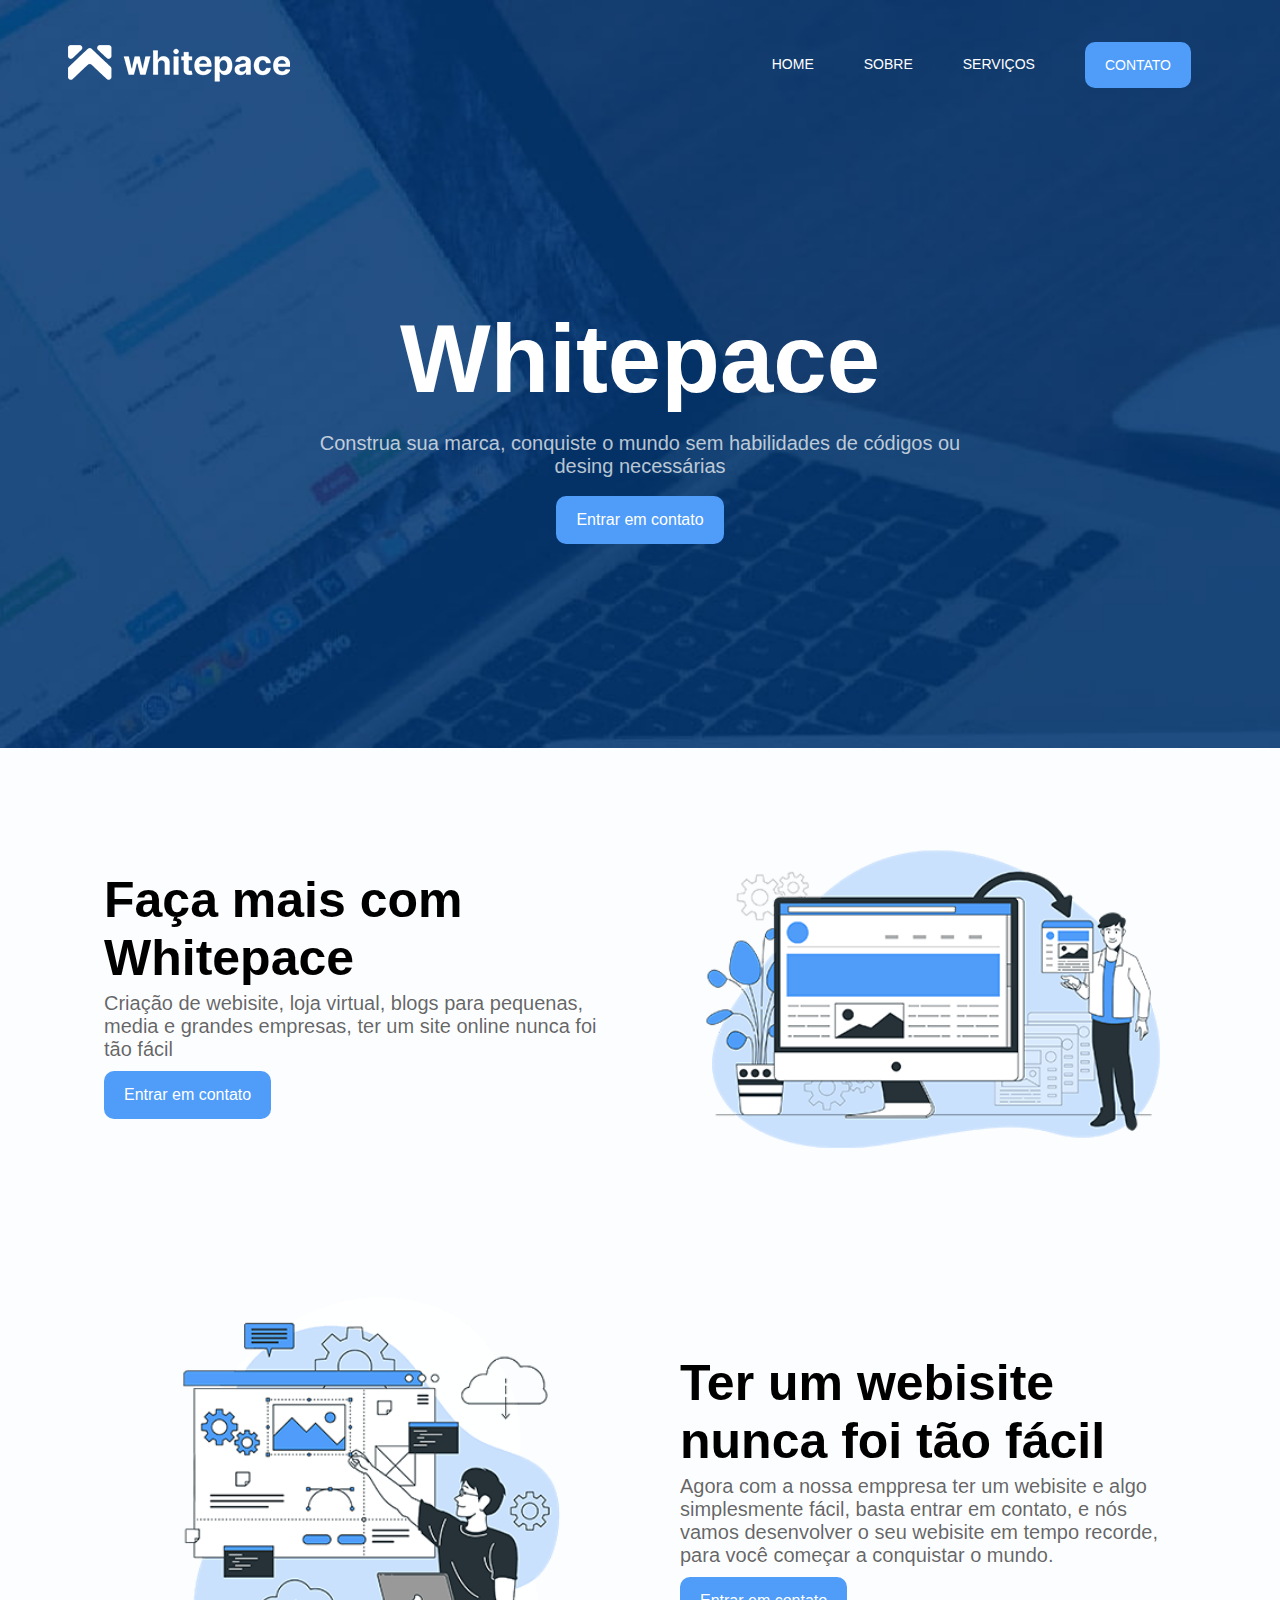
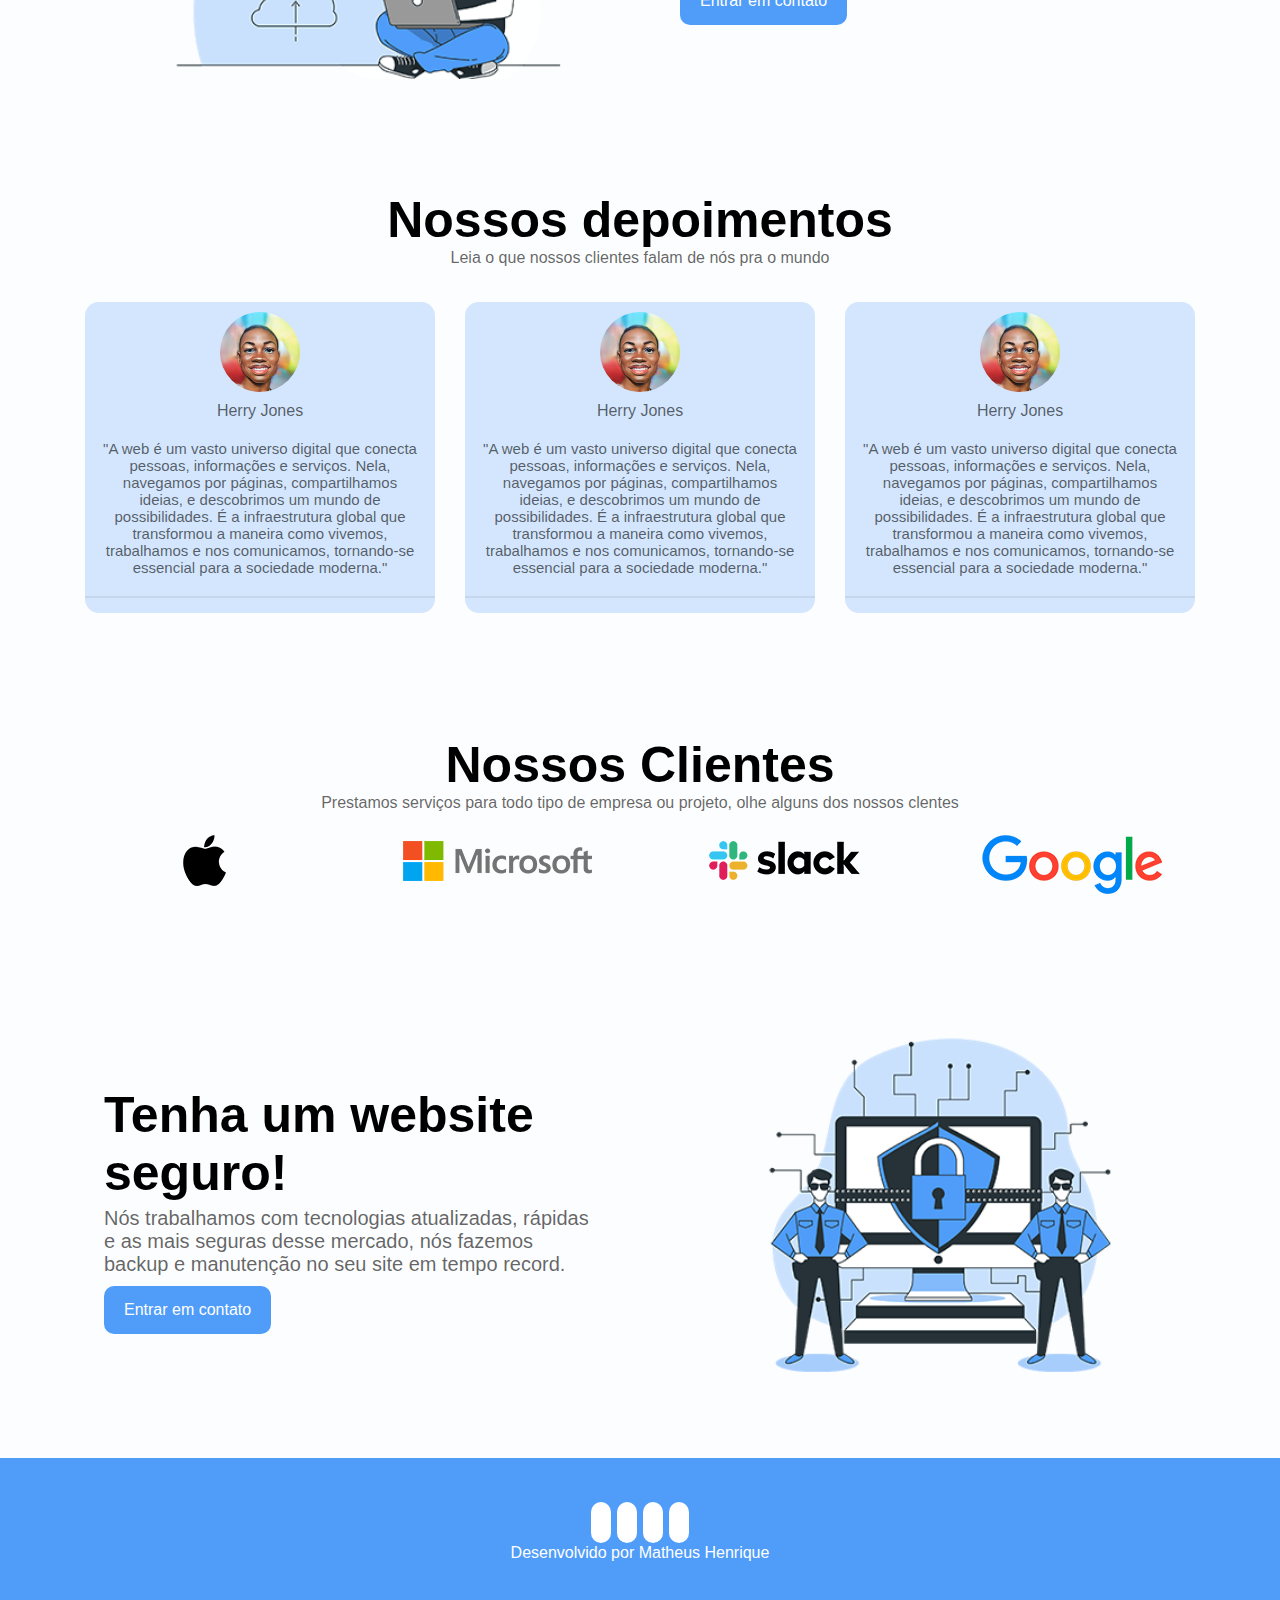
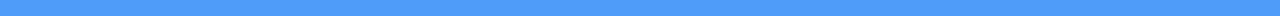
<file: index.html>
<!DOCTYPE html>
<html lang="pt-br">
<head>
    <meta charset="UTF-8">
    <meta http-equiv="X-UA-Compatible" content="IE=edge">
    <meta name="viewport" content="width=device-width, initial-scale=1.0">
    <link rel="stylesheet" href="https://cdnjs.cloudflare.com/ajax/libs/font-awesome/6.5.1/css/all.min.css" integrity="sha512-DTOQO9RWCH3ppGqcWaEA1BIZOC6xxalwEsw9c2QQeAIftl+Vegovlnee1c9QX4TctnWMn13TZye+giMm8e2LwA==" crossorigin="anonymous" referrerpolicy="no-referrer" />
    <link rel="stylesheet" href="CSS/style.css">
    <title>Website html css e javascript</title>
</head>
<body>
    <header style="background-image: url('img/background-home.jpg')">
        <div class="container">
            <nav>
                <a href="index.html">
                    <img src="img/logo.png" alt="Logo">
                </a>
                <ul class="ul">
                    <a href="index.html">Home</a>
                    <a href="sobre.html">Sobre</a>
                    <a href="Serviços.html">Serviços</a>
                    <a class="btn" href="contatos.html">Contato</a>
                    <div class="close-icon" onclick="closeMenu()">
                        <i class="fa fa-times-circle"></i>
                    </div>
                </ul>
                <div class="menu-icon" onclick="openMenu()">
                    <i class="fa fa-bars"></i>
                </div>
            </nav>
            <section class="banner">
                <div class="banner-text">
                    <h1>Whitepace</h1>
                    <p>Construa sua marca, conquiste o mundo sem habilidades de códigos ou desing necessárias</p>
                    <a href="contatos.html" class="btn animate-btn">Entrar em contato</a>
                </div>
            </section>
        </div>
    </header>
    <!--container 2 --> 
    <section class="faca-mais">
            <div class="container">
                <div class="faca-mais-text">
                <h3> Faça mais com Whitepace</h3>
                <p> Criação de webisite, loja virtual, blogs para pequenas, media e grandes empresas,
                    ter um site online nunca foi tão fácil
                </p>
                <a href="contatos.html" class="btn animate-btn">Entrar em contato</a>
            </div>
                <div class="faca-mais-img">
                <img src="img/img-1.png" alt="">
                </div>
            </div>
    </section>
        <!--container 2 -->
        <!--container 3 -->
        <section class="faca-mais">
            <div class="container">
                <div class="faca-mais-img">
                    <img src="img/img-2.png" alt="">
                    </div>
                <div class="faca-mais-text">
                <h3> Ter um webisite nunca foi tão fácil</h3>
                <p> Agora com a nossa emppresa ter um webisite e algo simplesmente fácil, basta entrar em contato, e nós vamos desenvolver o seu webisite em tempo recorde, para você
                    começar a conquistar o mundo.
                </p>
                    <a href="contatos.html" class="btn">Entrar em contato</a>
                </div>  
            </div>
            <!--container 3 --> 
    </section>
    <!-- fim container 3 -->
    <!-- depoimentos-->
    <section class="depoimentos">
        <div class="container">
            <h3>Nossos depoimentos</h3>
            <p>Leia o que nossos clientes falam de nós pra o mundo</p>
            <div class="cards">
                <!--card 1-->
                <div class="card-item">
                    <img src="img/me.jpg" alt="Matheus">
                    <p class="nome-user">Herry Jones</p>
                    <p class="depoimento-user">
                        "A web é um vasto universo digital que conecta pessoas, informações e serviços. Nela, 
                        navegamos por páginas, compartilhamos ideias, e descobrimos um mundo
                         de possibilidades. É a infraestrutura global que transformou a maneira como vivemos,
                          trabalhamos e nos comunicamos, tornando-se essencial para a sociedade moderna."
                    </p>
                    
                    <div class="estrelas">
                        <i class="fa-solid fa-star"></i>
                        <i class="fa-solid fa-star"></i>
                        <i class="fa-solid fa-star"></i>
                        <i class="fa-solid fa-star"></i>
                        <i class="fa-regular fa-star"></i>
                    </div>
                </div>
                <!--card 1-->
                <!--card 2-->
                <div class="card-item">
                    <img src="img/me.jpg" alt="Matheus">
                    <p class="nome-user">Herry Jones</p>
                    <p class="depoimento-user">
                        "A web é um vasto universo digital que conecta pessoas, informações e serviços. Nela, 
                        navegamos por páginas, compartilhamos ideias, e descobrimos um mundo
                         de possibilidades. É a infraestrutura global que transformou a maneira como vivemos,
                          trabalhamos e nos comunicamos, tornando-se essencial para a sociedade moderna."
                    </p>
                    <div class="estrelas">
                        <i class="fa-solid fa-star"></i>
                        <i class="fa-solid fa-star"></i>
                        <i class="fa-solid fa-star"></i>
                        <i class="fa-solid fa-star"></i>
                        <i class="fa-regular fa-star"></i>
                    </div>
                </div>
                <!--card 2-->
                <!--card 3-->
                <div class="card-item">
                    <img src="img/me.jpg" alt="Matheus">
                    <p class="nome-user">Herry Jones</p>
                    <p class="depoimento-user">
                        "A web é um vasto universo digital que conecta pessoas, informações e serviços. Nela, 
                        navegamos por páginas, compartilhamos ideias, e descobrimos um mundo
                         de possibilidades. É a infraestrutura global que transformou a maneira como vivemos,
                          trabalhamos e nos comunicamos, tornando-se essencial para a sociedade moderna."
                    </p>
                    <div class="estrelas">
                        <i class="fa-solid fa-star"></i>
                        <i class="fa-solid fa-star"></i>
                        <i class="fa-solid fa-star"></i>
                        <i class="fa-solid fa-star"></i>
                        <i class="fa-regular fa-star"></i>
                    </div>
                </div>
                <!--card 3-->
                </div>
            </div>
    </section>
    <!-- inicio cleintes-->
    <section class="clientes">
        <div class="container">
            <h3>Nossos Clientes</h3>
            <p>Prestamos serviços para todo tipo de empresa ou projeto,
             olhe alguns dos nossos clentes</p>
             <div>
                <img src="img/apple.png" alt="">
                <img src="img/microsoft.png" alt="">
                <img src="img/slack.png" alt="">
                <img src="img/google.png" alt="">
             </div>
        </div>
    </section>
    <!-- fim cliente-->
    
    <section class="faca-mais">
        <div class="container">
            <div class="faca-mais-text">
            <h3> Tenha um website seguro!</h3>
            <p> Nós trabalhamos com tecnologias atualizadas, rápidas e as mais seguras desse mercado, nós fazemos backup e manutenção no seu site em tempo record.
            </p>
            <a href="contatos.html" class="btn animate-btn">Entrar em contato</a>
        </div>
            <div class="faca-mais-img">
            <img src="img/security.png" alt="">
            </div>
        </div>
</section>
    <footer class="footer">
        <div class="container">
            <div class="links">
                <a href="#"> <i class="fa-brands fa-facebook-f"> </i> </a>
                <a href="#"> <i class="fa-brands fa-instagram"></i> </a>
                <a href="#"> <i class="fa-brands fa-github"></i> </a>
                <a href="#"> <i class="fa-brands fa-linkedin"></i> </a>
            </div>
            <p>Desenvolvido por Matheus Henrique</p>
        </div>
    </footer>
    <script src="js/main.js"></script>
</body>
</html>
</file>
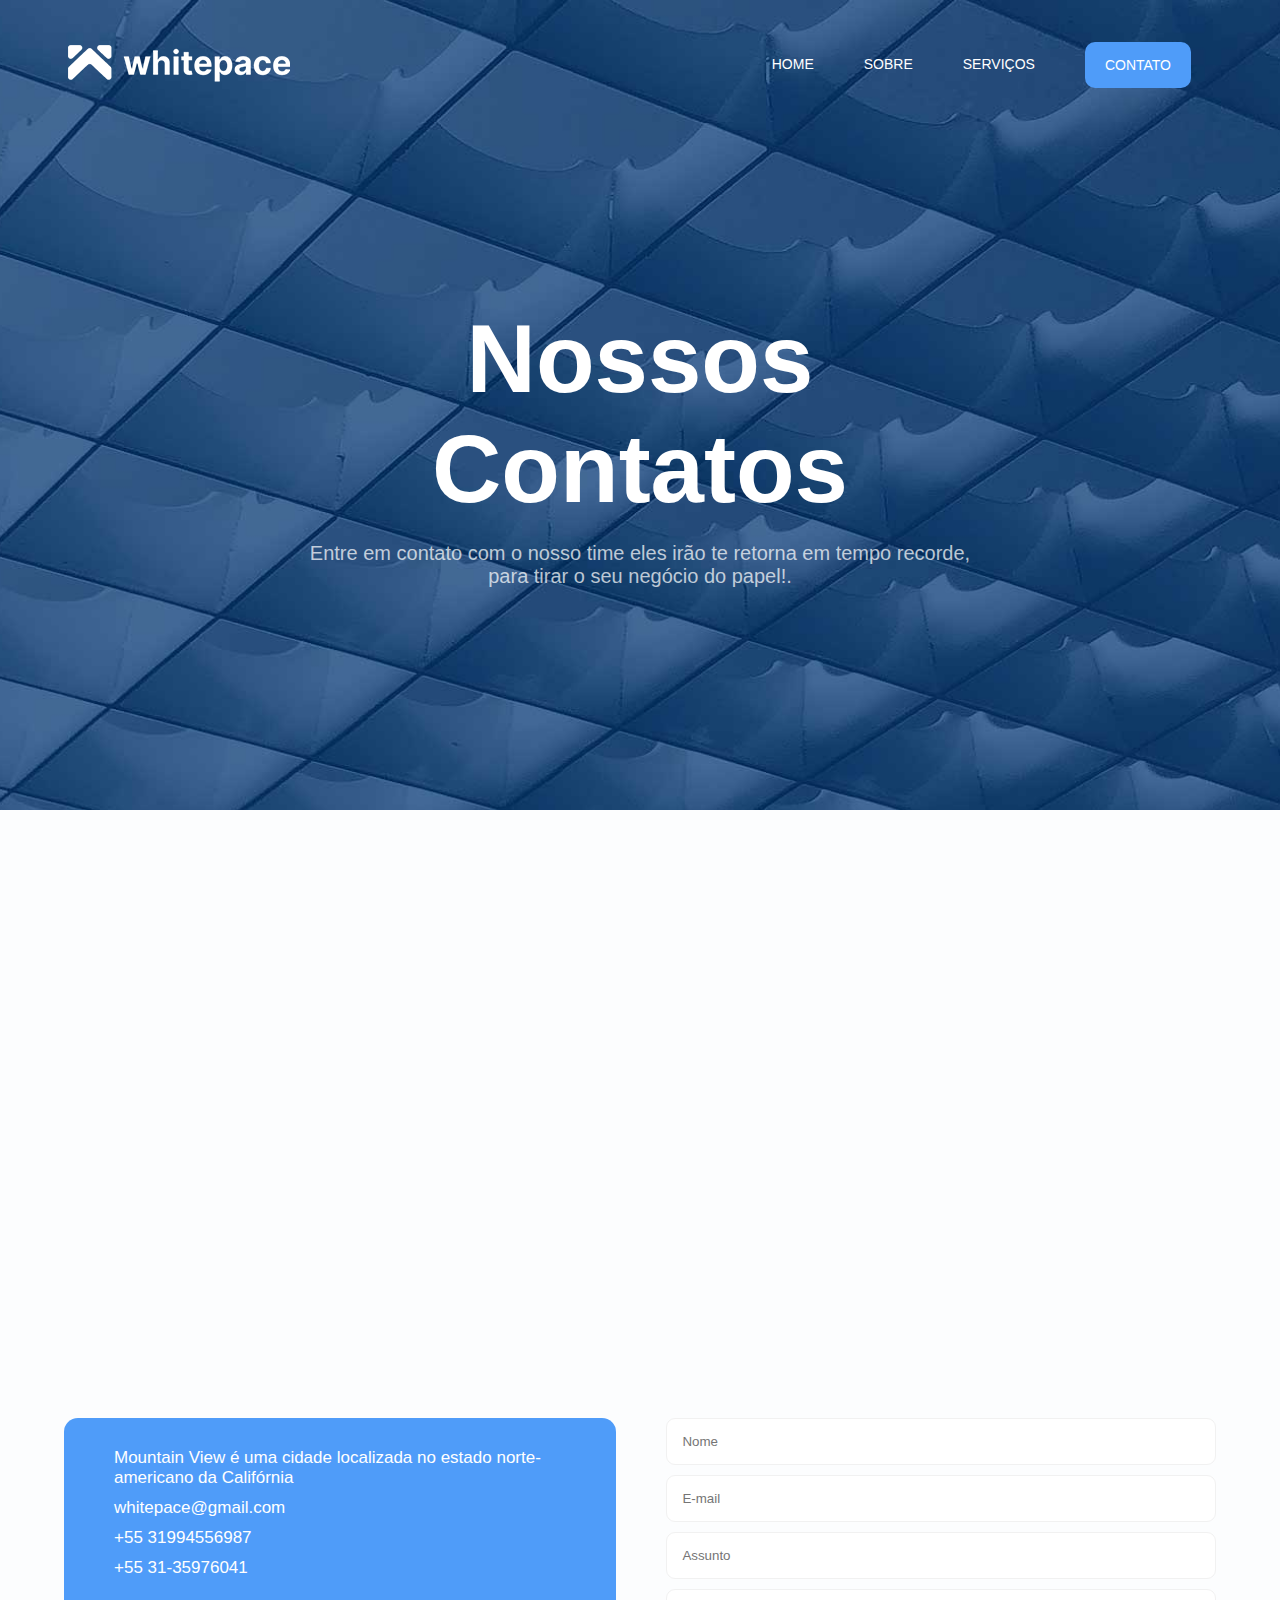
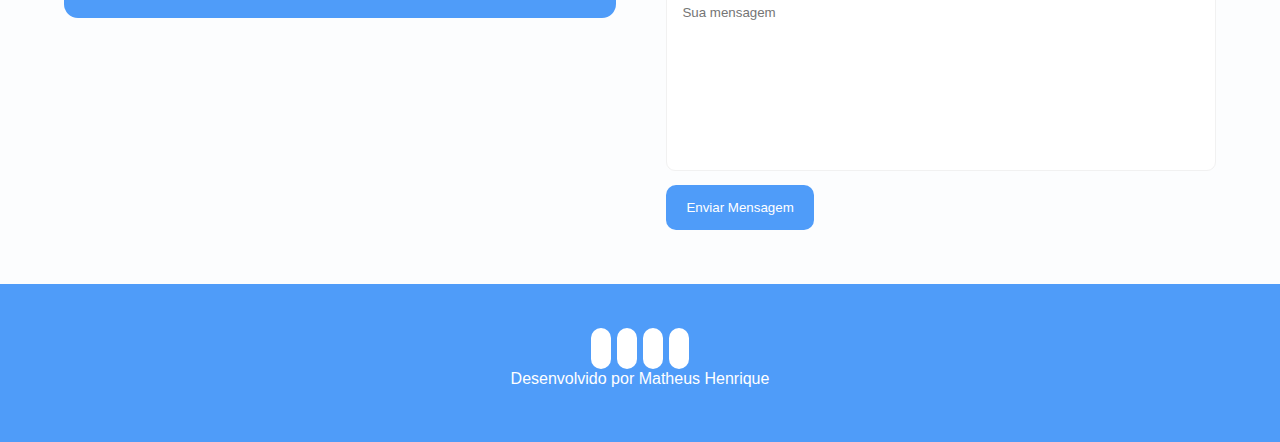
<file: contatos.html>
<!DOCTYPE html>
<html lang="pt-br">
<head>
    <meta charset="UTF-8">
    <meta http-equiv="X-UA-Compatible" content="IE=edge">
    <meta name="viewport" content="width=device-width, initial-scale=1.0">
    <link rel="stylesheet" href="https://cdnjs.cloudflare.com/ajax/libs/font-awesome/6.5.1/css/all.min.css" integrity="sha512-DTOQO9RWCH3ppGqcWaEA1BIZOC6xxalwEsw9c2QQeAIftl+Vegovlnee1c9QX4TctnWMn13TZye+giMm8e2LwA==" crossorigin="anonymous" referrerpolicy="no-referrer" />
    <link rel="stylesheet" href="CSS/style.css">
    <title> Contatos | Website html css e javascript</title>
</head>
<body>
    <header style="background-image: url('img/background-contacto.jpg')">
        <div class="container">
            <nav>
                <a href="index.html">
                    <img src="img/logo.png" alt="Logo">
                </a>
                <ul class="ul">
                    <a href="index.html">Home</a>
                    <a href="sobre.html">Sobre</a>
                    <a href="serviços.html">Serviços</a>
                    <a class="btn" href="contatos.html">Contato</a>
                    <div class="close-icon" onclick="closeMenu()">
                        <i class="fa fa-times-circle"></i>
                    </div>
                </ul>
                <div class="menu-icon" onclick="openMenu()">
                    <i class="fa-solid fa-bars"></i>
                </div>
            </nav>
            <section class="banner">
                <div class="banner-text">
                    <h1>Nossos Contatos</h1>
                    <p>Entre em contato com o nosso time eles irão te 
                        retorna em tempo recorde, para tirar o seu negócio do papel!.
                    </p>
                </div>
            </section>
        </div>
    </header>
    <!--container 2 --> 
    <section class="contato">
        <div class="container">
            <div class="mapa">
                <iframe src="https://www.google.com/maps/embed?pb=!1m18!1m12!1m3!1d50704.053320323124!2d-122.122466505271!3d37.41339612613954!2m3!1f0!2f0!3f0!3m2!1i1024!2i768!4f13.1!3m3!1m2!1s0x808fb7495bec0189%3A0x7c17d44a466baf9b!2sMountain%20View%2C%20CA%2C%20EUA!5e0!3m2!1spt-BR!2sbr!4v1710435532800!5m2!1spt-BR!2sbr" width="100%" height="500px" style="border:0;" allowfullscreen="" loading="lazy" referrerpolicy="no-referrer-when-downgrade"></iframe>
            </div>
            <div class="contato-info">
                <div class="left-side">
                    <div>
                        <i class="fa-solid fa-location-dot"></i>
                        <p>Mountain View é uma cidade localizada no estado norte-americano da Califórnia </p>
                    </div>
                    <div>
                        <i class="fa-solid fa-envelope"></i>
                        <p>whitepace@gmail.com</p>
                    </div>
                    <div>
                        <i class="fa-solid fa-phone"></i>
                        <p>+55 31994556987</p>
                    </div>
                    <div>
                        <i class="fa-solid fa-phone"></i>
                        <p>+55 31-35976041</p>
                    </div>
                </div>
                <div class="right-side">
                <form action="">
                    <input type="text" placeholder="Nome" required>
                    <input type="email" placeholder="E-mail" required>
                    <input type="text" placeholder="Assunto" required>
                    <textarea cols="30" rows="10" placeholder="Sua mensagem" required></textarea>
                    <button class="btn">Enviar Mensagem</button>
                </form>
            </div>
        </div>
    </section>
    <!--inicio footer-->
    <footer class="footer">
        <div class="container">
            <div class="links">
                <a href="#"> <i class="fa-brands fa-facebook-f"> </i> </a>
                <a href="#"> <i class="fa-brands fa-instagram"></i> </a>
                <a href="#"> <i class="fa-brands fa-github"></i> </a>
                <a href="#"> <i class="fa-brands fa-linkedin"></i> </a>
            </div>
            <p>Desenvolvido por Matheus Henrique</p>
        </div>
    </footer>
    <!--fim footer-->
    <script src="js/main.js"></script>
</body>
</html>
</file>
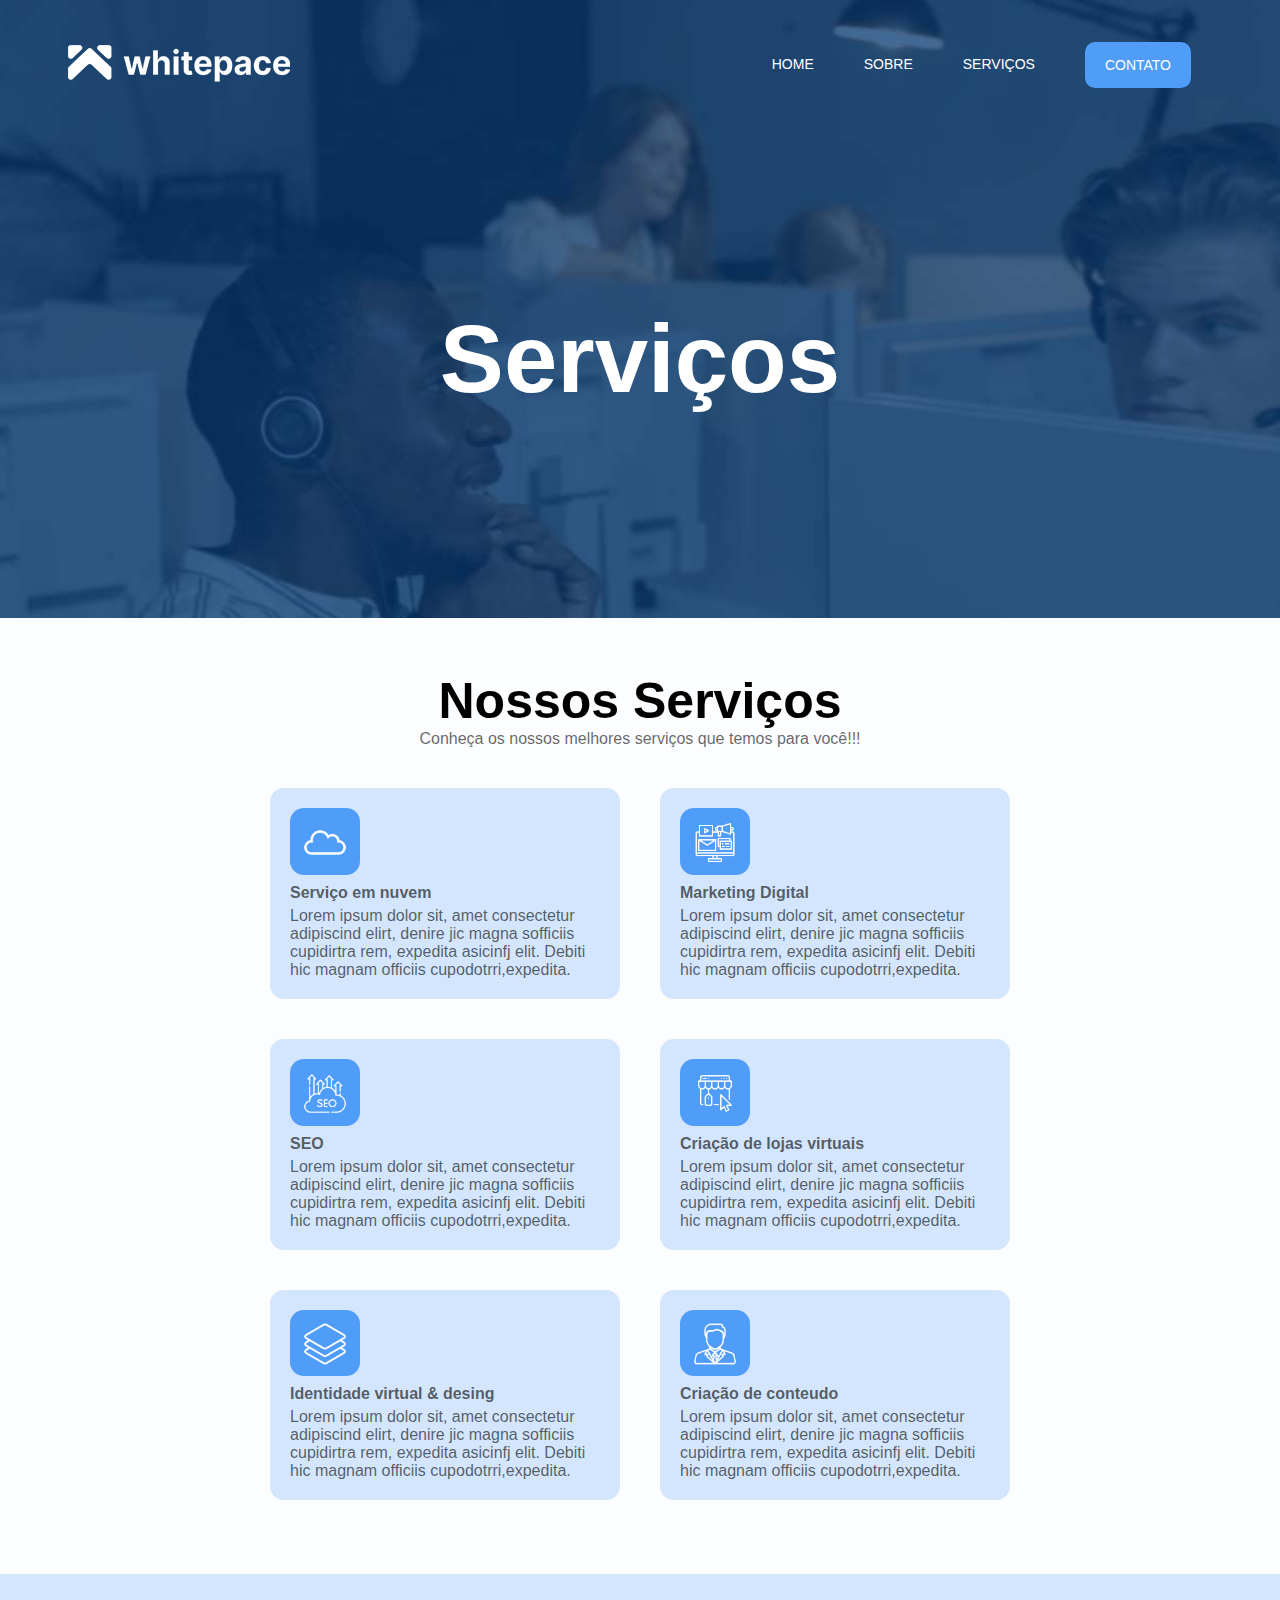
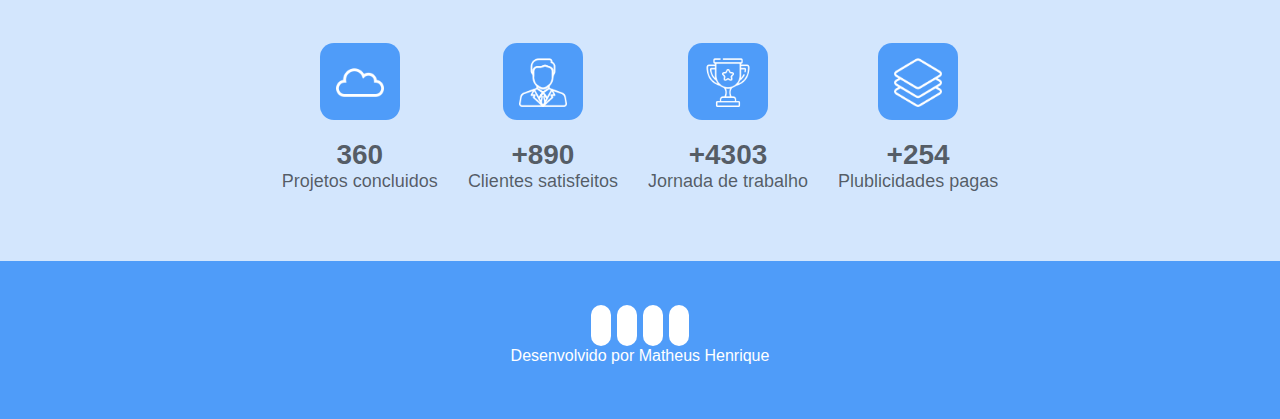
<file: Serviços.html>
<!DOCTYPE html>
<html lang="pt-br">
<head>
    <meta charset="UTF-8">
    <meta http-equiv="X-UA-Compatible" content="IE=edge">
    <meta name="viewport" content="width=device-width, initial-scale=1.0">
    <link rel="stylesheet" href="https://cdnjs.cloudflare.com/ajax/libs/font-awesome/6.5.1/css/all.min.css" integrity="sha512-DTOQO9RWCH3ppGqcWaEA1BIZOC6xxalwEsw9c2QQeAIftl+Vegovlnee1c9QX4TctnWMn13TZye+giMm8e2LwA==" crossorigin="anonymous" referrerpolicy="no-referrer" />
    <link rel="stylesheet" href="CSS/style.css">
    <title> Serviços | Website html css e javascript</title>
</head>
<body>
    <header style="background-image: url('img/background-servicos.jpg')">
        <div class="container">
            <nav>
                <a href="index.html">
                    <img src="img/logo.png" alt="Logo">
                </a>
                <ul class="ul">
                    <a href="index.html">Home</a>
                    <a href="sobre.html">Sobre</a>
                    <a href="Serviços.html">Serviços</a>
                    <a class="btn" href="contatos.html">Contato</a>
                    <div class="close-icon" onclick="closeMenu()">
                        <i class="fa fa-times-circle"></i>
                    </div>
                </ul>
                <div class="menu-icon" onclick="openMenu()">
                    <i class="fa-solid fa-bars"></i>
                </div>
            </nav>
            <section class="banner">
                <div class="banner-text">
                    <h1>Serviços</h1>
                </div>
            </section>
        </div>
    </header>
    <!--container 2 --> 

    <section class="servicos">
        <div class="container">
            <h3>Nossos Serviços</h3>
            <p>Conheça os nossos melhores serviços que temos para você!!!</p>
            <!--rows cards-->
            <div class="rows-cards">
                 <!--rows cards 1-->
                <div class="row-card-item">
                    <img src="img/cloud.png" alt="">
                    <p class="nome-servico"><strong>Serviço em nuvem</strong></p>
                    <P class="descricao-servico">Lorem ipsum dolor sit, amet consectetur
                        adipiscind elirt, denire jic magna sofficiis 
                        cupidirtra rem, expedita asicinfj elit. Debiti hic
                         magnam officiis cupodotrri,expedita.
                    </P>
                </div>
                 <!-- fim rows cards 1-->
                  <!--rows cards 2-->
                <div class="row-card-item">
                    <img src="img/digital-marketing.png" alt="">
                    <p class="nome-servico"><strong>Marketing Digital</strong></p>
                    <P class="descricao-servico">Lorem ipsum dolor sit, amet consectetur
                        adipiscind elirt, denire jic magna sofficiis 
                        cupidirtra rem, expedita asicinfj elit. Debiti hic
                         magnam officiis cupodotrri,expedita.
                    </P>
                </div>
                 <!-- fim rows cards 2-->
                  <!--rows cards 3-->
                <div class="row-card-item">
                    <img src="img/seo.png" alt="">
                    <p class="nome-servico"><strong>SEO</strong></p>
                    <P class="descricao-servico">Lorem ipsum dolor sit, amet consectetur
                        adipiscind elirt, denire jic magna sofficiis 
                        cupidirtra rem, expedita asicinfj elit. Debiti hic
                         magnam officiis cupodotrri,expedita.
                    </P>
                </div>
                 <!-- fim rows cards 3-->
                  <!--rows cards 4-->
                <div class="row-card-item">
                    <img src="img/virtual_store.png" alt="">
                    <p class="nome-servico"><strong>Criação de lojas virtuais</strong></p>
                    <P class="descricao-servico">Lorem ipsum dolor sit, amet consectetur
                        adipiscind elirt, denire jic magna sofficiis 
                        cupidirtra rem, expedita asicinfj elit. Debiti hic
                         magnam officiis cupodotrri,expedita.
                    </P>
                </div>
                 <!-- fim rows cards 4-->
                  <!--rows cards 5-->
                <div class="row-card-item">
                    <img src="img/layer.png" alt="">
                    <p class="nome-servico"><strong>Identidade virtual & desing</strong></p>
                    <P class="descricao-servico">Lorem ipsum dolor sit, amet consectetur
                        adipiscind elirt, denire jic magna sofficiis 
                        cupidirtra rem, expedita asicinfj elit. Debiti hic
                         magnam officiis cupodotrri,expedita.
                    </P>
                </div>
                 <!-- fim rows cards 5-->
                  <!--rows cards 6-->
                <div class="row-card-item">
                    <img src="img/manager.png" alt="">
                    <p class="nome-servico"><strong>Criação de conteudo</strong></p>
                    <P class="descricao-servico">Lorem ipsum dolor sit, amet consectetur
                        adipiscind elirt, denire jic magna sofficiis 
                        cupidirtra rem, expedita asicinfj elit. Debiti hic
                         magnam officiis cupodotrri,expedita.
                    </P>
                </div>
                 <!-- fim rows cards 6-->
            </div>
            <!--rows cards-->
        </div>
    </section>
    <!--fim serviços-->
    <section class="dados">
        <div class="container">
    <!--dados intem-->
            <div class="dados-item">
                <img src="img/cloud.png" alt="">
                <p>
                    <strong>360</strong> <br>
                    Projetos concluidos
                </p>
            </div>
    <!--fim dados item-->
            <!--dados intem-->
            <div class="dados-item">
                <img src="img/manager.png" alt="">
                <p>
                    <strong>+890</strong> <br>
                    Clientes satisfeitos
                </p>
            </div>
    <!--fim dados item-->
            <!--dados intem-->
            <div class="dados-item">
                <img src="img/trophy.png" alt="">
                <p>
                    <strong>+4303</strong> <br>
                    Jornada de trabalho
                </p>
            </div>
    <!--fim dados item-->
    <!--dados intem-->
            <div class="dados-item">
        <img src="img/layer.png" alt="">
        <p>
            <strong>+254</strong> <br>
            Plublicidades pagas
        </p>
    </div>
    <!--fim dados item-->
        </div>
    </section>
    <!--inicio footer-->
    <footer class="footer">
        <div class="container">
            <div class="links">
                <a href="#"> <i class="fa-brands fa-facebook-f"> </i> </a>
                <a href="#"> <i class="fa-brands fa-instagram"></i> </a>
                <a href="#"> <i class="fa-brands fa-github"></i> </a>
                <a href="#"> <i class="fa-brands fa-linkedin"></i> </a>
            </div>
            <p>Desenvolvido por Matheus Henrique</p>
        </div>
    </footer>
    <!--fim footer-->
    <script src="js/main.js"></script>
</body>
</html>
</file>
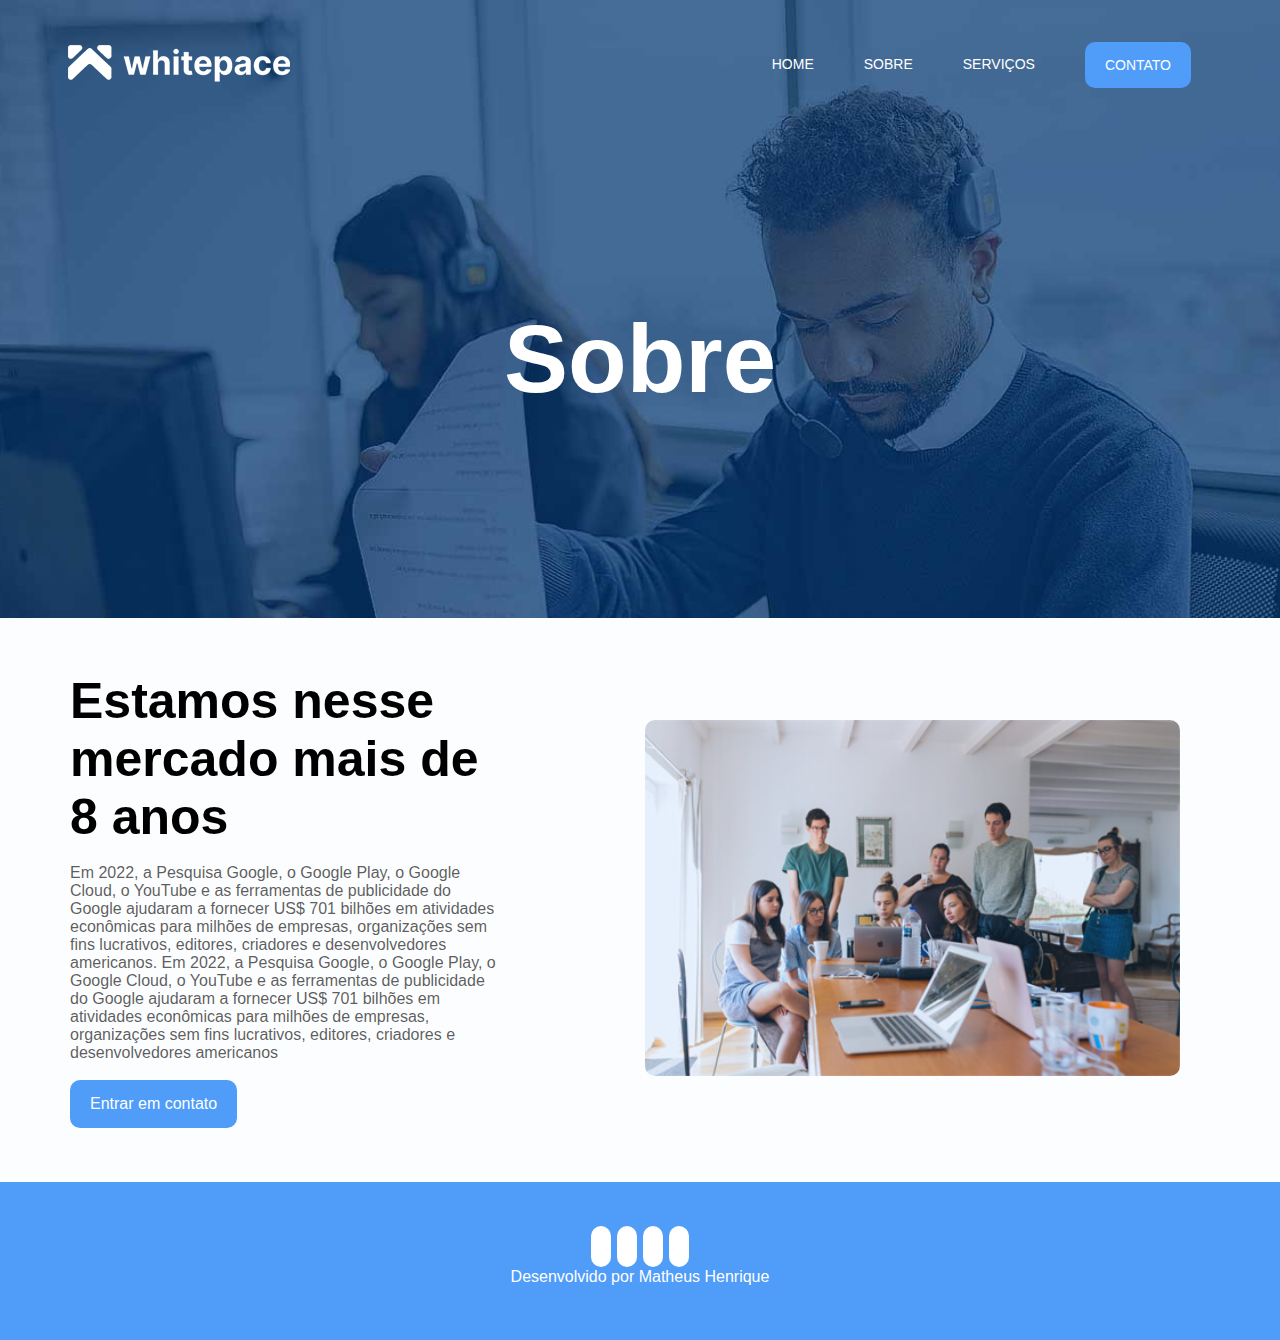
<file: sobre.html>
<!DOCTYPE html>
<html lang="pt-br">
<head>
    <meta charset="UTF-8">
    <meta http-equiv="X-UA-Compatible" content="IE=edge">
    <meta name="viewport" content="width=device-width, initial-scale=1.0">
    <link rel="stylesheet" href="https://cdnjs.cloudflare.com/ajax/libs/font-awesome/6.5.1/css/all.min.css" integrity="sha512-DTOQO9RWCH3ppGqcWaEA1BIZOC6xxalwEsw9c2QQeAIftl+Vegovlnee1c9QX4TctnWMn13TZye+giMm8e2LwA==" crossorigin="anonymous" referrerpolicy="no-referrer" />
    <link rel="stylesheet" href="CSS/style.css">
    <title> Sobre | Website html css e javascript</title>
</head>
<body>
    <header style="background-image: url('img/background-sobre1.jpg')">
        <div class="container">
            <nav>
                <a href="index.html">
                    <img src="img/logo.png" alt="Logo">
                </a>
                <ul class="ul">
                    <a href="index.html">Home</a>
                    <a href="sobre.html">Sobre</a>
                    <a href="Serviços.html">Serviços</a>
                    <a class="btn" href="contatos.html">Contato</a>
                    <div class="close-icon" onclick="closeMenu()">
                        <i class="fa fa-times-circle"></i>
                    </div>
                </ul>
                <div class="menu-icon" onclick="openMenu()">
                    <i class="fa-solid fa-bars"></i>
                </div>
            </nav>
            <section class="banner">
                <div class="banner-text">
                    <h1>Sobre</h1>
                </div>
            </section>
        </div>
    </header>
    <!--container 2 --> 
    <section class="sobre">
        <div class="cont">
            <div class="sobre-text">
                <h3>Estamos nesse mercado mais de 8 anos</h3>
                <P> Em 2022, a Pesquisa Google, o Google Play, o Google Cloud, o YouTube e as ferramentas de publicidade do Google ajudaram
                     a fornecer US$ 701 bilhões em atividades econômicas para milhões de empresas, organizações sem fins lucrativos, editores, criadores e desenvolvedores americanos. Em 2022, a Pesquisa Google, o Google Play, o Google Cloud, o YouTube e as ferramentas de publicidade do Google ajudaram 
                     a fornecer US$ 701 bilhões em atividades econômicas para milhões de empresas, organizações sem fins lucrativos, editores, criadores e desenvolvedores americanos </P>
                <a href="contatos.html" class="btn animate-btn">Entrar em contato</a>
            </div>
            <div class="sobre-img">
                <img src="img/sobre.jpg" alt="Sobre">
            </div>
        </div>
    </section>
    <footer class="footer">
        <div class="container">
            <div class="links">
                <a href="#"> <i class="fa-brands fa-facebook-f"> </i> </a>
                <a href="#"> <i class="fa-brands fa-instagram"></i> </a>
                <a href="#"> <i class="fa-brands fa-github"></i> </a>
                <a href="#"> <i class="fa-brands fa-linkedin"></i> </a>
            </div>
            <p>Desenvolvido por Matheus Henrique</p>
        </div>
    </footer>
    <script src="js/main.js"></script>
</body>
</html>
</file>
<file: CSS/style.css>
* { 
    margin: 0; 
    padding: 0;
    box-sizing: border-box;
    text-decoration: none;
    outline: none;
    font-family: "Inter", sans-serif;
    }

body {
    background-color: #f1f6fc31;
}

section,footer {
    padding: 54px 0;
}

h3 {
    font-size: 50px;
}

p {
    color: #0000009c;
}

.container {
    max-width: 1400px;
    margin: 0 auto;
    padding: 0 5%;
}

.btn{
    background-color: #4f9cf9;
    color: white;
    padding: 15px 20px;
    border-radius: 10px;
    cursor: pointer;
    display:inline-block
}

.btn.animate-btn{
    animation: animate-outline 1s ease-out infinite;
}

.btn:hover{
    background-color: #3580db;
    transition: 0.3s;
     }

@keyframes animate-outline {
    from {
        outline: 0px solid #4f9bf98a;
    }
    to{
        outline: 15px solid #4f9bf900;
    }
}     

header{
    background-position: center;
    background-size: cover;
    background-attachment: fixed;
}
 
nav{
    display: flex;
    align-items: center;
    justify-content: space-between;
    padding-top: 30px;

}

nav ul{
    display: flex;
    align-items: center;
}

nav ul a{
    color: white;
    margin: 0 25px;
    text-transform: uppercase;
    font-size: 14px;
    display: block;
}

nav ul a:not(.btn):after{
    content: "";
    background-color: #4f9cf9;
    height: 3px;
    width: 0%;
    display: block;
    margin: 0 auto;
    transition: 0.3s;
}

nav ul a:hover::after{
    width: 100%;

}

/* menu mobile*/
nav .menu-icon{
    cursor: pointer;
    font-size: 25px;
    color: white;
    display: none;
 }

 nav .close-icon{
     display: none;
     font-size: 30px;
     color: white;
 }


.banner {
    display: flex;
    justify-content: center;
}

.banner .banner-text{
    margin: 150px;
    text-align: center;
    padding: 0 90px;
} 

.banner .banner-text h1 {
    font-size: 96px;
    color: white;
}

.banner .banner-text p{
    font-size: 20px;
    color: #ffffffb7;
    font-weight: lighter;
    margin: 18px 0;

}

/* faca mais */
.faca-mais .container{
    display: flex;
    align-items: center;
}

.faca-mais .faca-mais-text{
    width: 50%;
    padding: 40px;
}

.faca-mais .faca-mais-text h3{
    font-size: 50px;
}

.faca-mais .faca-mais-text p{
    margin: 5px 0 10px 0;
    font-size: 20px;
}

.faca-mais .faca-mais-img{
    width: 50%;
}
.faca-mais .faca-mais-img img{
    width: 100%;
}

.depoimentos h3{
    text-align: center;
    
}
.depoimentos p{
    margin-bottom: 20px;
    text-align: center;
}

.cards{
    display: flex;
    justify-content: center;
    flex-wrap: wrap;
}

.depoimentos .card-item{
    background-color: #d3e6fd;
    margin: 15px;
    border-radius: 14px;
    text-align: center;
    width: 350px;
    transition: 0.3s;
}

.depoimentos .card-item img{
    border-radius: 100%;
    width: 80px;
    display: block;
    margin: 10px auto;
}

.depoimentos .card-item .nome.user{
    font-weight: 600;
    font-size: 20px;
    margin-bottom: 15px;
    transition: 0.3s; 
}

.depoimentos .card-item .depoimento-user{
    font-size: 15px;
    padding: 0 15px;
    transition: 0.3s; 
}

.depoimentos .card-item .estrelas{
    margin: 15px 0;
    border-top: 2px solid #71767a23;
}

.depoimentos .card-item .estrelas i{
    color: #4f9cf9;
    margin-top: 15px;
    font-size: 20px;
    transition: 0.3s; 
}

.depoimentos .card-item:hover{
    background-color: #4f9cf9;
    margin-top: -5px;
}

.depoimentos .card-item:hover .nome-user,
.depoimentos .card-item:hover .depoimento-user,
.depoimentos .card-item:hover .estrelas i{
    color: white;
}

/* clientes */

.clientes h3,
.clientes p{
    text-align: center;
}

.clientes .container div {
    display: flex;
    align-items: center;
    justify-content: space-around;
    flex-wrap: wrap;

}

/* footer */

.footer{
    background-color: #4f9cf9;
    text-align: center;
}

.footer i{
    color: #4f9cf9;
    font-size: 19px;
    background-color: white;
    padding: 10px;
    margin: 3px;
    border-radius: 10px;
}

.footer p{
    margin-top: 10px;
    color: white;
}

/*pagina sobre*/

.sobre .cont{
    display: flex;
    align-items: center;
    justify-content: space-between;
    margin-right: 100px;
}

.sobre .sobre-text{
    width: 50%;
    padding-right: 40px;
    padding-left: 70px;
}

.sobre .sobre-text p{
    margin: 18px 0;
    color: #000000a6;
}
.sobre .sobre-img{
    width: 50%;
    margin-left: 100px;
}
.sobre .sobre-img img{
    width: 100%;
    border-radius: 10px;
}
/*fim pagina sobre*/

/*pagina serviiços*/

.servicos h3{
    text-align: center;
}

.servicos .container > p{
    text-align: center;
    }

    .servicos .rows-cards{
        display: flex;
        justify-content: center;
        margin-top: 20px;
        flex-wrap: wrap;
    }        
    .servicos .row-card-item{
        background-color: #d3e6fd;
        width: 350px;
        padding: 20px;
        border-radius: 14px;
        margin: 20px;
        flex-wrap: wrap;
        transition: 0.3s;
    }

    .servicos .row-card-item:hover{
        background-color: #4f9cf9;
    }
    .servicos .row-card-item:hover p{
        color: white;
    }

    .servicos .row-card-item img{
        background-color: #4f9cf9;
        border-radius: 14px;
        width: 70px;
        padding: 9px;
    }

    .servicos .row-card-item p.nome-servico{
        margin: 5px 0;
        transition: 0.3s;
    }

    .servicos .row-card-item p.descricao-servico{
        transition: 0.3s;
    }

    .dados{
        background-color: #d3e6fd;
    }

    .dados .container{
        display: flex;
        justify-content: center;
        flex-wrap: wrap;
    }

    .dados .dados-item{
        text-align: center;
        margin: 15px;
        color: #000000be;
    }

    .dados .dados-item img{
        background-color: #4f9cf9;
        border-radius: 14px;
        padding: 10px;
        margin-bottom: 15px;
        width: 80px;
    }

    .dados .dados-item p{
        font-size: 18px;
    }

    .dados .dados-item p strong{
        font-size: 28px;
    }
/*FIm pagina serviiços*/
/* pagina de contatos */

.contato-info{
    display: flex;
    justify-content: space-between;
    margin-top: 50px;
}

.contato-info .left-side{
    width: 50%;
    padding: 30px;
    background-color: #4f9cf9;
    border-radius: 14px;
    margin-right: 50px;
    height: fit-content;
}

.contato-info .left-side div{
    display: flex;
    align-items: center;
    margin-bottom: 10px;
}
.contato-info .left-side div i{
    font-size: 24px;
    margin-right: 20px;
    color: white;
}
.contato-info .left-side p{
    font-size: 17px;
    color: white;
}

.contato-info .right-side{
  width: 50%;
}

.contato-info .right-side input{
    display: block;
    width: 100%;
    margin-bottom: 10px;
    height: 47px;
    padding: 15px;
    border-radius: 9px;
    transition: 0.3s;
    border: 1px solid #f1f1f1;
    color: #212121;
    font-weight: lighter; 
}

.contato-info .right-side input:focus,
.contato-info .right-side textarea:focus{
    border-color: #4f9cf9;
}

.contato-info .right-side textarea{
    border: 1px solid #f1f1f1;
    color: #212121;
    border-radius: 9px;
    margin-bottom: 10px;
    padding: 15px;
    width: 100%;
    transition: 0.3s;
    resize: none;
}

.contato-info .right-side button{
    border: none;
}
/*FIm pagina contatos*/
@media(max-width: 830px){
    /*menu mobile*/
    .ul{
        position: fixed;
        top: 0;
        left: 0;
        background: #184b88;
        width: 100%;
        height: 100%;
        flex-direction: column;
        align-items: center;
        justify-content: center;
        clip-path: circle(0% at 100% 0);
        transition: 0.7s;
    }
    .ul .open{
        clip-path: circle(141.4% at 100% 0);
    }
    .ul a{
        margin: 10px 0;
        font-size: 16px;
    }
    nav .menu-icon{
        display: block;
    }
    nav .close-icon{
        cursor: pointer;
        display: block;
        position: absolute;
        top: 46px;
        right: 28px;
    }
/* pagina home responsivo*/
    .faca-mais .faca-mais-text{
        margin-top: 10px;
        padding: 0 20px;
        order: 1;
    }
    .faca-mais .container{
        flex-direction: column;
    }

    .faca-mais .faca-mais h3{
        font-size: 48px;
    }

    .faca-mais .faca-mais-text,
    .faca-mais .faca-mais-img{
        width: 100%;
    }
    /*banner responsivo */
    .banner .banner-text{
        padding: 0;
        margin: 80px;
    }
    .banner .banner-text h1{
        font-size: 80px;
    }
    .banner .banner-text p{
        font-size: 15px;
    }
    .depoimentos .card-item{
        width: 100%;
    }
    /* pagina sobre responsiva*/
    .sobre .cont {
        flex-direction: column-reverse;
    }
    .sobre .sobre-img,
    .sobre .sobre-text{
       width: 100%; 
    }
    .sobre .sobre-text{
        margin-top: 40px;
    }
    /*pagina contato responsivo*/
    .contato .contato-info{
        flex-direction: column-reverse;
    }
    .contato-info .right-side,
    .contato-info .left-side{
        width: 100%;
    }
    .contato-info .right-side{
        margin-bottom: 30px;
    }
}

@media (max-width:500px){
    .banner .banner-text h1{
        font-size: 50px;
    }
    .faca-mais .faca-mais-text h3{
        font-size: 40px;
    }

}
</file>
